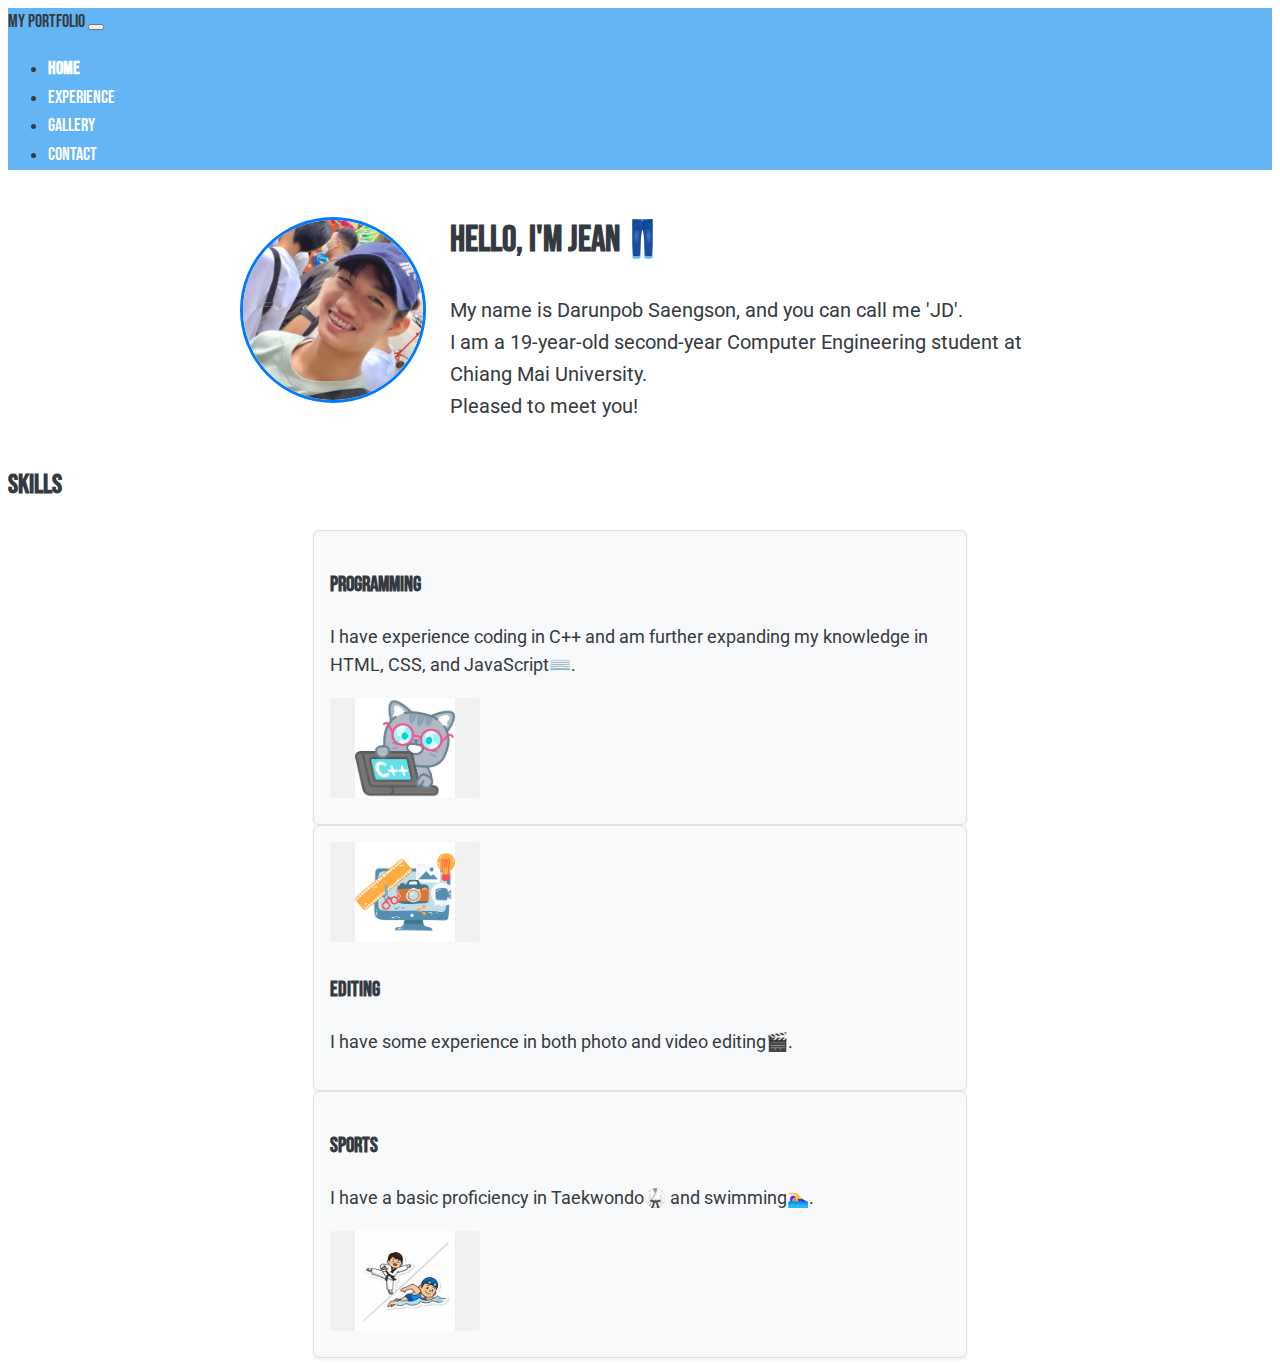
<file: index.html>
<!DOCTYPE html>
<html lang="en">
  <head>
    <link rel="preconnect" href="https://fonts.googleapis.com" />
    <link rel="preconnect" href="https://fonts.gstatic.com" crossorigin />
    <link
      href="https://fonts.googleapis.com/css2?family=Bebas+Neue&family=Roboto:wght@400;700&display=swap"
      rel="stylesheet"
    />
    <link rel="stylesheet" href="style.css" />
    <link
      href="https://cdn.jsdelivr.net/npm/bootstrap@5.3.7/dist/css/bootstrap.min.css"
      rel="stylesheet"
      integrity="sha384-LN+7fdVzj6u52u30Kp6M/trliBMCMKTyK833zpbD+pXdCLuTusPj697FH4R/5mcr"
      crossorigin="anonymous"
    />
    <link
      rel="stylesheet"
      href="https://cdnjs.cloudflare.com/ajax/libs/font-awesome/6.5.2/css/all.min.css"
      integrity="sha512-SnH5WK+bZxgPHs44uWIX+LLJAJ9/2PkPKZ5QiAj6Ta86w+fsb2TkcmfRyVX3pBnMFcV7oQPJkl9QevSCWr3W6A=="
      crossorigin="anonymous"
      referrerpolicy="no-referrer"
    />
    <script
      src="https://cdn.jsdelivr.net/npm/bootstrap@5.3.7/dist/js/bootstrap.bundle.min.js"
      integrity="sha384-ndDqU0Gzau9qJ1lfW4pNLlhNTkCfHzAVBReH9diLvGRem5+R9g2FzA8ZGN954O5Q"
      crossorigin="anonymous"
    ></script>
    <meta charset="UTF-8" />
    <meta name="viewport" content="width=device-width, initial-scale=1.0" />
    <title>Home - My Portfolio</title>
  </head>
  <body class="bebas-neue-regular">
    <nav class="navbar navbar-expand-lg navbar-light">
      <div class="container-fluid">
        <span class="navbar-brand text-white fw-bold">My Portfolio</span>

        <button
          class="navbar-toggler"
          type="button"
          data-bs-toggle="collapse"
          data-bs-target="#navbarNav"
          aria-controls="navbarNav"
          aria-expanded="false"
          aria-label="Toggle navigation"
        >
          <span class="navbar-toggler-icon"></span>
        </button>

        <div
          class="collapse navbar-collapse justify-content-end"
          id="navbarNav"
        >
          <ul class="navbar-nav">
            <li class="nav-item">
              <a
                class="nav-link text-white active"
                aria-current="page"
                href="index.html"
                >Home</a
              >
            </li>
            <li class="nav-item">
              <a class="nav-link text-white" href="exp.html">Experience</a>
            </li>
            <li class="nav-item">
              <a class="nav-link text-white" href="gallery.html">Gallery</a>
            </li>
            <li class="nav-item">
              <a class="nav-link text-white" href="contact.html">Contact</a>
            </li>
          </ul>
        </div>
      </div>
    </nav>

    <div class="container my-5 home-profile-flex-section">
      <div class="profile-flex-container">
        <div>
          <img
            src="img/341180384_962267061627350_5404068213155031097_n.jpg"
            class="img-profile"
            alt="Profile Picture"
          />
        </div>

        <div class="text-center text-md-start">
          <h1 class="display-4 mb-3 bebas-neue-heading">Hello, I'm Jean👖</h1>
          <p class="lead text-muted roboto-text">
            My name is Darunpob Saengson, and you can call me 'JD'.
            <br />
            I am a 19-year-old second-year Computer Engineering student at
            Chiang Mai University.
            <br />
            Pleased to meet you!
          </p>
        </div>
      </div>
    </div>

    <div class="container my-5">
      <h2 class="text-center mb-5 bebas-neue-heading">Skills</h2>

      <div class="d-flex flex-column gap-4">
        <div class="card skill-card">
          <div
            class="d-flex flex-column flex-md-row align-items-center justify-content-between w-100"
          >
            <div class="order-md-1 order-2 text-center text-md-start pe-md-4">
              <h3 class="h4 card-title bebas-neue-heading">Programming</h3>
              <p class="card-text text-muted roboto-text">
                I have experience coding in C++ and am further expanding my
                knowledge in HTML, CSS, and JavaScript⌨️.
              </p>
            </div>
            <div class="order-md-2 order-1 mb-3 mb-md-0">
              <img
                src="img/coding.jpg"
                class="img-fluid rounded skill-img"
                alt="Programming code on screen"
              />
            </div>
          </div>
        </div>

        <div class="card skill-card">
          <div
            class="d-flex flex-column flex-md-row align-items-center justify-content-between w-100"
          >
            <div class="order-md-2 order-1 mb-3 mb-md-0 ps-md-4">
              <img
                src="img/editng.png"
                class="img-fluid rounded skill-img"
                alt="Photo and video editing logos"
              />
            </div>
            <div class="order-md-1 order-2 text-center text-md-start">
              <h3 class="h4 card-title bebas-neue-heading">Editing</h3>
              <p class="card-text text-muted roboto-text">
                I have some experience in both photo and video editing🎬.
              </p>
            </div>
          </div>
        </div>

        <div class="card skill-card">
          <div
            class="d-flex flex-column flex-md-row align-items-center justify-content-between w-100"
          >
            <div class="order-md-1 order-2 text-center text-md-start pe-md-4">
              <h3 class="h4 card-title bebas-neue-heading">Sports</h3>
              <p class="card-text text-muted roboto-text">
                I have a basic proficiency in Taekwondo🥋 and swimming🏊‍♀️.
              </p>
            </div>
            <div class="order-md-2 order-1 mb-3 mb-md-0">
              <img
                src="img/sports.png"
                class="img-fluid rounded skill-img"
                alt="Taekwondo and swimming"
              />
            </div>
          </div>
        </div>
      </div>
    </div>
  </body>
</html>
</file>
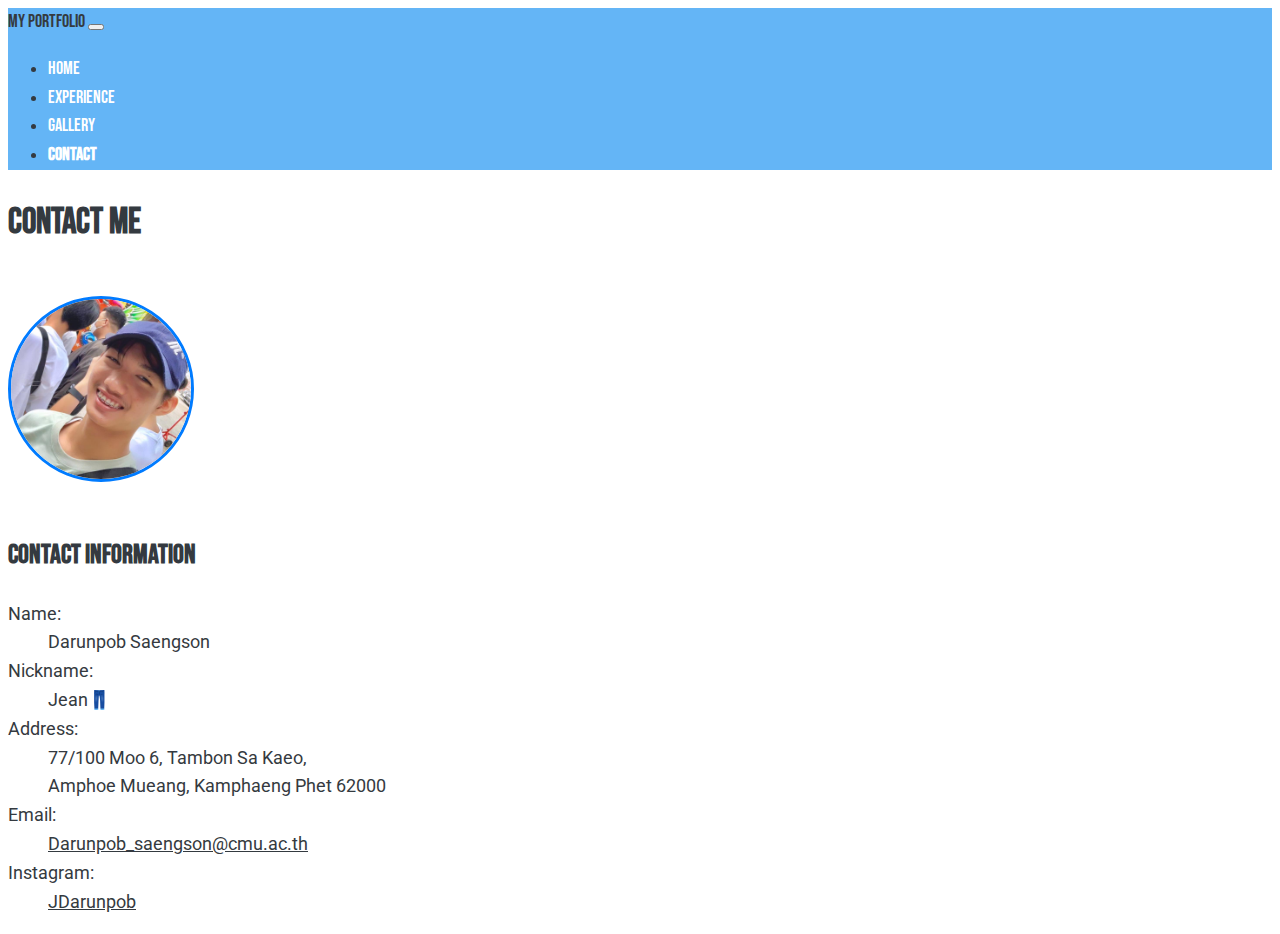
<file: contact.html>
<!DOCTYPE html>
<html lang="en">
  <head>
    <link rel="preconnect" href="https://fonts.googleapis.com" />
    <link rel="preconnect" href="https://fonts.gstatic.com" crossorigin />
    <link
      href="https://fonts.googleapis.com/css2?family=Bebas+Neue&family=Roboto:wght@400;700&display=swap"
      rel="stylesheet"
    />
    <link rel="stylesheet" href="style.css" />
    <link
      href="https://cdn.jsdelivr.net/npm/bootstrap@5.3.7/dist/css/bootstrap.min.css"
      rel="stylesheet"
      integrity="sha384-LN+7fdVzj6u52u30Kp6M/trliBMCMKTyK833zpbD+pXdCLuTusPj697FH4R/5mcr"
      crossorigin="anonymous"
    />
    <link
      rel="stylesheet"
      href="https://cdnjs.cloudflare.com/ajax/libs/font-awesome/6.5.2/css/all.min.css"
      integrity="sha512-SnH5WK+bZxgPHs44uWIX+LLJAJ9/2PkPKZ5QiAj6Ta86w+fsb2TkcmfRyVX3pBnMFcV7oQPJkl9QevSCWr3W6A=="
      crossorigin="anonymous"
      referrerpolicy="no-referrer"
    />
    <script
      src="https://cdn.jsdelivr.net/npm/bootstrap@5.3.7/dist/js/bootstrap.bundle.min.js"
      integrity="sha384-ndDqU0Gzau9qJ1lfW4pNLlhNTkCfHzAVBReH9diLvGRem5+R9g2FzA8ZGN954O5Q"
      crossorigin="anonymous"
    ></script>
    <meta charset="UTF-8" />
    <meta name="viewport" content="width=device-width, initial-scale=1.0" />
    <title>Contact - My Portfolio</title>
  </head>
  <body class="bebas-neue-regular">
    <nav class="navbar navbar-expand-lg navbar-light">
      <div class="container-fluid">
        <span class="navbar-brand text-white fw-bold">My Portfolio</span>

        <button
          class="navbar-toggler"
          type="button"
          data-bs-toggle="collapse"
          data-bs-target="#navbarNav"
          aria-controls="navbarNav"
          aria-expanded="false"
          aria-label="Toggle navigation"
        >
          <span class="navbar-toggler-icon"></span>
        </button>

        <div
          class="collapse navbar-collapse justify-content-end"
          id="navbarNav"
        >
          <ul class="navbar-nav">
            <li class="nav-item">
              <a class="nav-link text-white" href="index.html">Home</a>
            </li>
            <li class="nav-item">
              <a class="nav-link text-white" href="exp.html">Experience</a>
            </li>
            <li class="nav-item">
              <a class="nav-link text-white" href="gallery.html">Gallery</a>
            </li>
            <li class="nav-item">
              <a
                class="nav-link text-white active"
                aria-current="page"
                href="contact.html"
                >Contact</a
              >
            </li>
          </ul>
        </div>
      </div>
    </nav>

    <div class="container my-5 text-center">
      <h1 class="display-4 mb-4 bebas-neue-heading">Contact Me</h1>

      <div
        class="row justify-content-center align-items-center my-5 contact-info-section"
      >
        <div class="col-12 col-md-4 text-center mb-4 mb-md-0">
          <img
            src="img/341180384_962267061627350_5404068213155031097_n.jpg"
            class="img-fluid rounded-circle img-profile"
            alt="Profile Picture"
          />
        </div>

        <div class="col-12 col-md-6 text-md-start">
          <h2 class="h4 mb-3 bebas-neue-heading">Contact Information</h2>
          <dl class="row mb-0 roboto-text">
            <dt class="col-sm-3 col-4 text-md-start">Name:</dt>
            <dd class="col-sm-9 col-8 text-muted">Darunpob Saengson</dd>

            <dt class="col-sm-3 col-4 text-md-start">Nickname:</dt>
            <dd class="col-sm-9 col-8 text-muted">Jean👖</dd>

            <dt class="col-sm-3 col-4 text-md-start">Address:</dt>
            <dd class="col-sm-9 col-8 text-muted">
              77/100 Moo 6, Tambon Sa Kaeo,<br />Amphoe Mueang, Kamphaeng Phet
              62000
            </dd>

            <dt class="col-sm-3 col-4 text-md-start">Email:</dt>
            <dd class="col-sm-9 col-8">
              <a
                href="mailto:Darunpob_saengson@cmu.ac.th"
                class="text-decoration-none contact-link roboto-text"
              >
                <i class="fas fa-envelope me-2"></i> Darunpob_saengson@cmu.ac.th
              </a>
            </dd>

            <dt class="col-sm-3 col-4 text-md-start">Instagram:</dt>
            <dd class="col-sm-9 col-8">
              <a
                href="https://www.instagram.com/JDarunpob/"
                target="_blank"
                rel="noopener noreferrer"
                class="text-decoration-none contact-link roboto-text"
              >
                <i class="fab fa-instagram me-2"></i> JDarunpob
              </a>
            </dd>
          </dl>
        </div>
      </div>
    </div>
  </body>
</html>
</file>
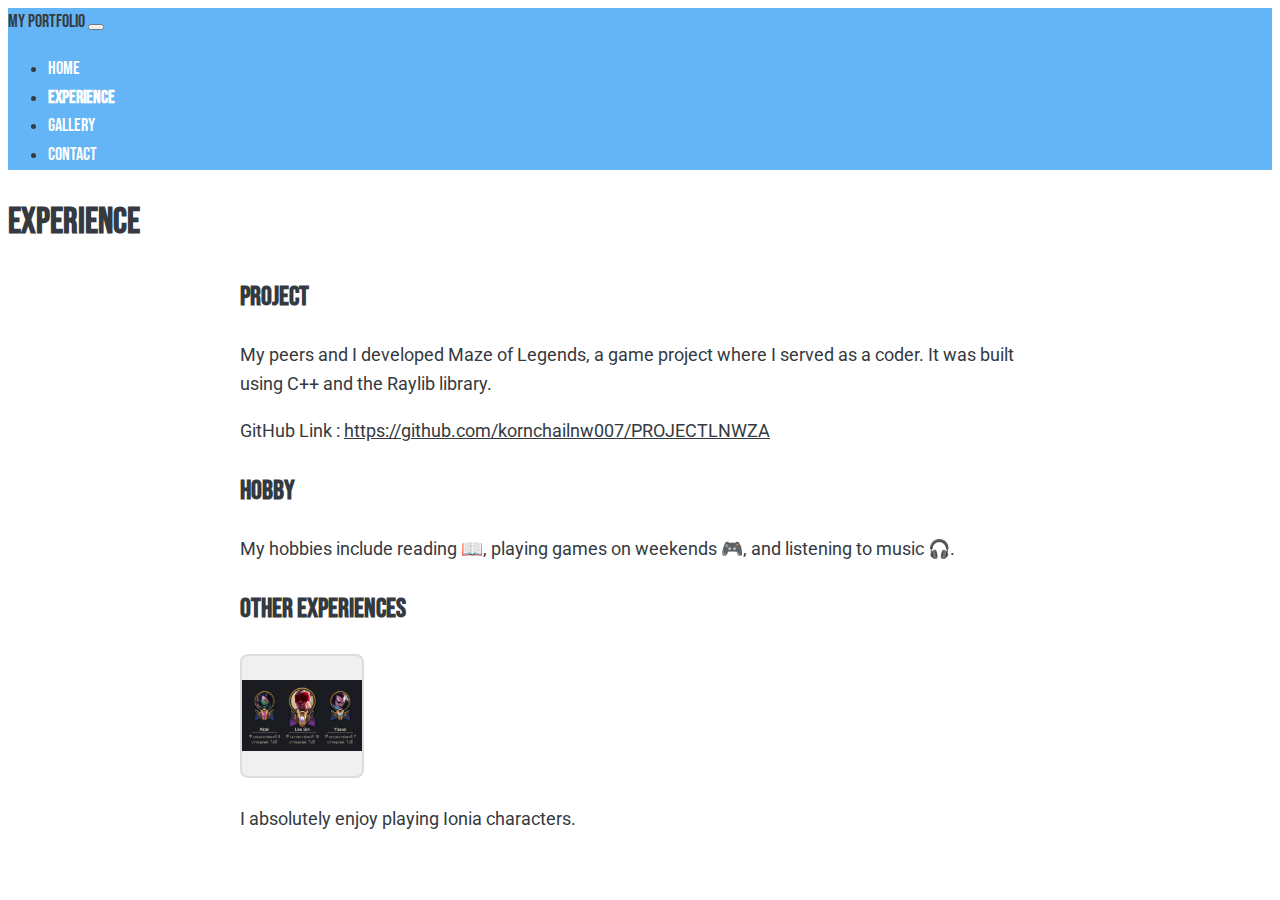
<file: exp.html>
<!DOCTYPE html>
<html lang="en">
  <head>
    <link rel="preconnect" href="https://fonts.googleapis.com" />
    <link rel="preconnect" href="https://fonts.gstatic.com" crossorigin />
    <link
      href="https://fonts.googleapis.com/css2?family=Bebas+Neue&family=Roboto:wght@400;700&display=swap"
      rel="stylesheet"
    />
    <link rel="stylesheet" href="style.css" />
    <link
      href="https://cdn.jsdelivr.net/npm/bootstrap@5.3.7/dist/css/bootstrap.min.css"
      rel="stylesheet"
      integrity="sha384-LN+7fdVzj6u52u30Kp6M/trliBMCMKTyK833zpbD+pXdCLuTusPj697FH4R/5mcr"
      crossorigin="anonymous"
    />
    <link
      rel="stylesheet"
      href="https://cdnjs.cloudflare.com/ajax/libs/font-awesome/6.5.2/css/all.min.css"
      integrity="sha512-SnH5WK+bZxgPHs44uWIX+LLJAJ9/2PkPKZ5QiAj6Ta86w+fsb2TkcmfRyVX3pBnMFcV7oQPJkl9QevSCWr3W6A=="
      crossorigin="anonymous"
      referrerpolicy="no-referrer"
    />
    <script
      src="https://cdn.jsdelivr.net/npm/bootstrap@5.3.7/dist/js/bootstrap.bundle.min.js"
      integrity="sha384-ndDqU0Gzau9qJ1lfW4pNLlhNTkCfHzAVBReH9diLvGRem5+R9g2FzA8ZGN954O5Q"
      crossorigin="anonymous"
    ></script>
    <meta charset="UTF-8" />
    <meta name="viewport" content="width=device-width, initial-scale=1.0" />
    <title>Experience - My Portfolio</title>
  </head>
  <body class="bebas-neue-regular">
    <nav class="navbar navbar-expand-lg navbar-light">
      <div class="container-fluid">
        <span class="navbar-brand text-white fw-bold">My Portfolio</span>

        <button
          class="navbar-toggler"
          type="button"
          data-bs-toggle="collapse"
          data-bs-target="#navbarNav"
          aria-controls="navbarNav"
          aria-expanded="false"
          aria-label="Toggle navigation"
        >
          <span class="navbar-toggler-icon"></span>
        </button>

        <div
          class="collapse navbar-collapse justify-content-end"
          id="navbarNav"
        >
          <ul class="navbar-nav">
            <li class="nav-item">
              <a class="nav-link text-white" href="index.html">Home</a>
            </li>
            <li class="nav-item">
              <a
                class="nav-link text-white active"
                aria-current="page"
                href="exp.html"
                >Experience</a
              >
            </li>
            <li class="nav-item">
              <a class="nav-link text-white" href="gallery.html">Gallery</a>
            </li>
            <li class="nav-item">
              <a class="nav-link text-white" href="contact.html">Contact</a>
            </li>
          </ul>
        </div>
      </div>
    </nav>

    <div class="container my-5">
      <h1 class="text-center mb-5 bebas-neue-heading">Experience</h1>

      <div class="card p-4 mb-4 experience-section">
        <h2 class="h4 bebas-neue-heading mb-3">Project</h2>
        <p class="text-muted mb-3 roboto-text">
          My peers and I developed Maze of Legends, a game project where I
          served as a coder. It was built using C++ and the Raylib library.
        </p>
        <p class="roboto-text">
          <span class="fw-bold">GitHub Link :</span>
          <a
            href="https://github.com/kornchailnw007/PROJECTLNWZA"
            target="_blank"
            class="contact-link"
            >https://github.com/kornchailnw007/PROJECTLNWZA</a
          >
        </p>
      </div>

      <div class="card p-4 mb-4 experience-section">
        <h2 class="h4 bebas-neue-heading mb-3">Hobby</h2>
        <p class="text-muted roboto-text">
          My hobbies include reading 📖, playing games on weekends 🎮, and
          listening to music 🎧.
        </p>
      </div>

      <div class="card p-4 experience-section">
        <h2 class="h4 bebas-neue-heading mb-3">Other Experiences</h2>
        <div class="text-center">
          <img
            src="img/Screenshot 2025-06-27 141916.png"
            alt="Ionia characters"
            class="img-fluid mb-3 champion-img"
          />
          <p class="lead mb-4 roboto-text">
            I absolutely enjoy playing Ionia characters.
          </p>
        </div>
      </div>
    </div>
  </body>
</html>
</file>
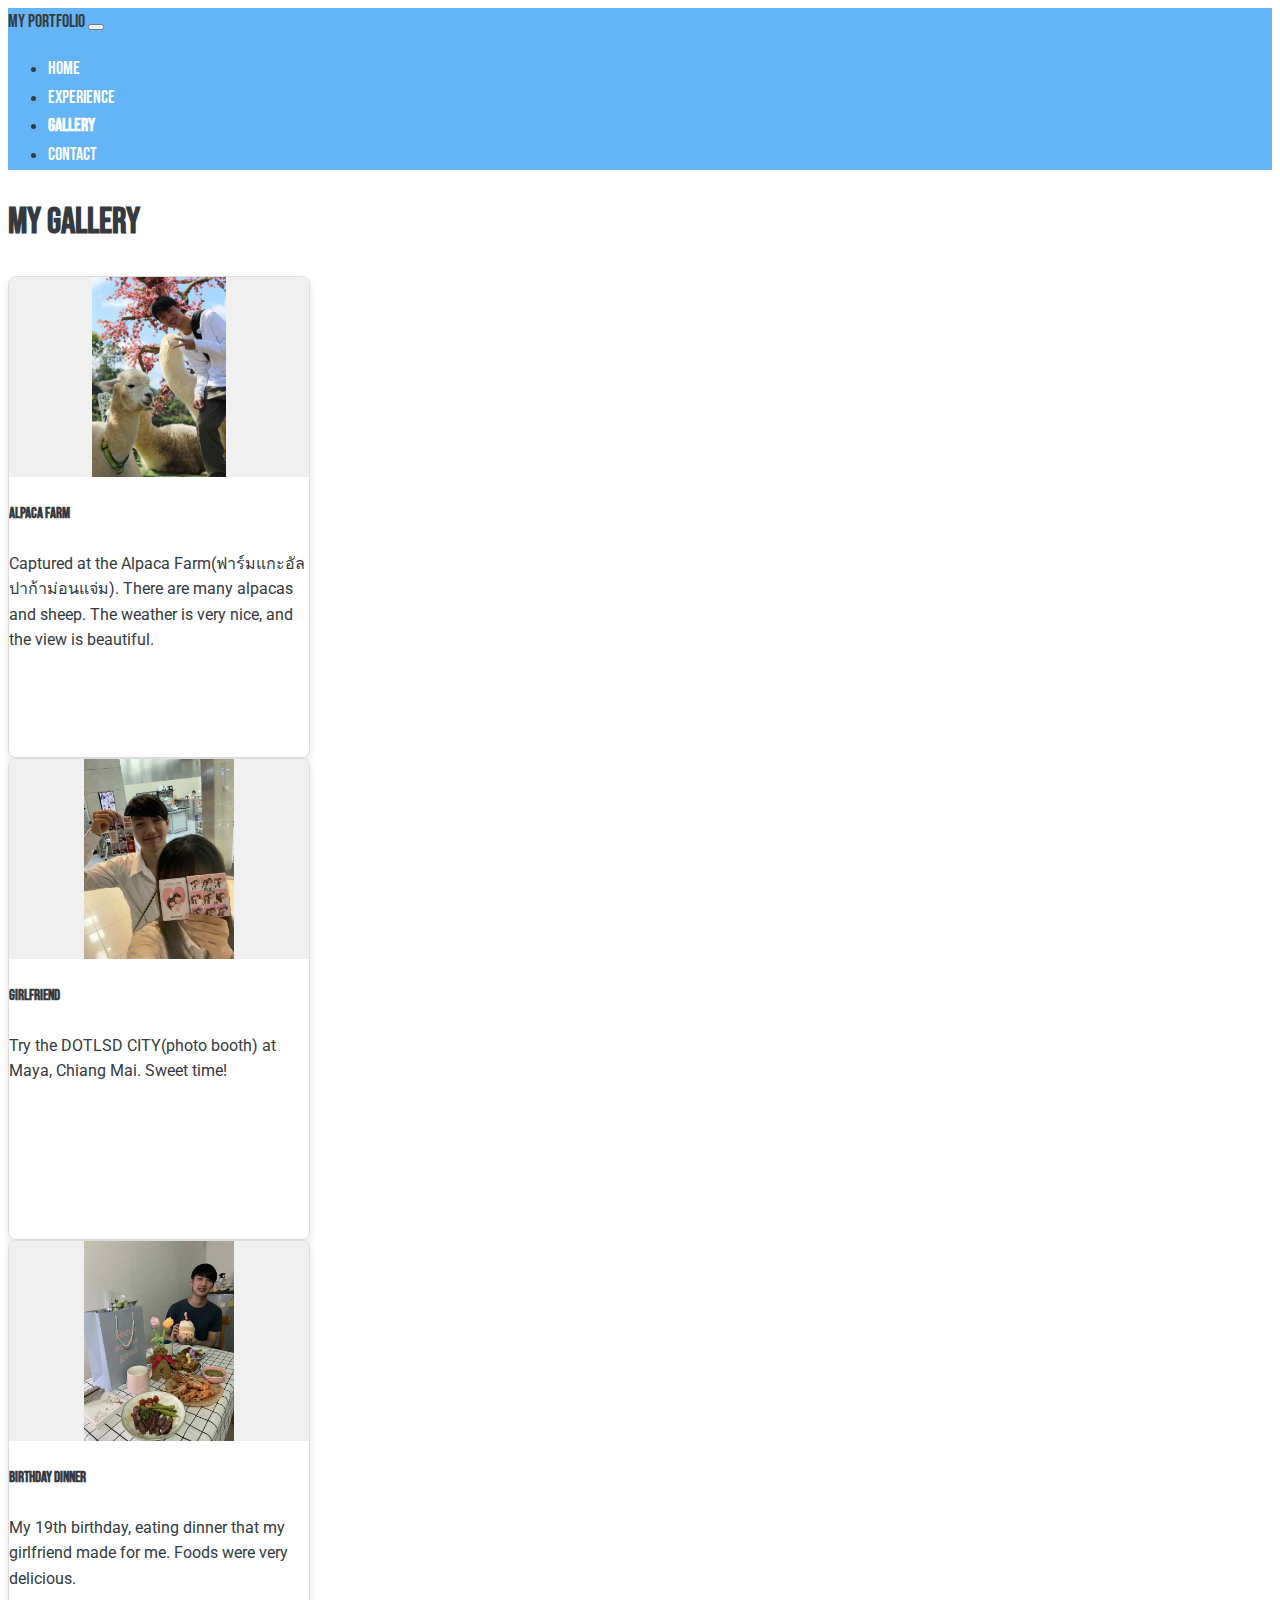
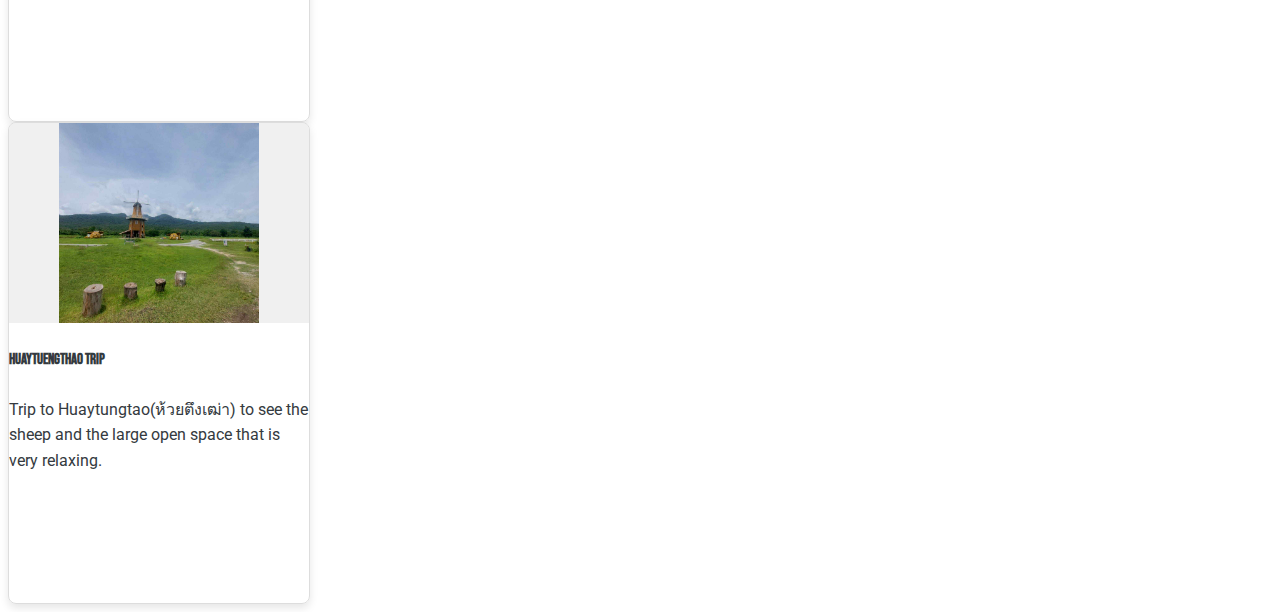
<file: gallery.html>
<!DOCTYPE html>
<html lang="en">
  <head>
    <link rel="preconnect" href="https://fonts.googleapis.com" />
    <link rel="preconnect" href="https://fonts.gstatic.com" crossorigin />
    <link
      href="https://fonts.googleapis.com/css2?family=Bebas+Neue&family=Roboto:wght@400;700&display=swap"
      rel="stylesheet"
    />
    <link rel="stylesheet" href="style.css" />
    <link
      href="https://cdn.jsdelivr.net/npm/bootstrap@5.3.7/dist/css/bootstrap.min.css"
      rel="stylesheet"
      integrity="sha384-LN+7fdVzj6u52u30Kp6M/trliBMCMKTyK833zpbD+pXdCLuTusPj697FH4R/5mcr"
      crossorigin="anonymous"
    />
    <link
      rel="stylesheet"
      href="https://cdnjs.cloudflare.com/ajax/libs/font-awesome/6.5.2/css/all.min.css"
      integrity="sha512-SnH5WK+bZxgPHs44uWIX+LLJAJ9/2PkPKZ5QiAj6Ta86w+fsb2TkcmfRyVX3pBnMFcV7oQPJkl9QevSCWr3W6A=="
      crossorigin="anonymous"
      referrerpolicy="no-referrer"
    />
    <script
      src="https://cdn.jsdelivr.net/npm/bootstrap@5.3.7/dist/js/bootstrap.bundle.min.js"
      integrity="sha384-ndDqU0Gzau9qJ1lfW4pNLlhNTkCfHzAVBReH9diLvGRem5+R9g2FzA8ZGN954O5Q"
      crossorigin="anonymous"
    ></script>
    <meta charset="UTF-8" />
    <meta name="viewport" content="width=device-width, initial-scale=1.0" />
    <title>Gallery - My Portfolio</title>
  </head>
  <body class="bebas-neue-regular">
    <nav class="navbar navbar-expand-lg navbar-light">
      <div class="container-fluid">
        <span class="navbar-brand text-white fw-bold">My Portfolio</span>

        <button
          class="navbar-toggler"
          type="button"
          data-bs-toggle="collapse"
          data-bs-target="#navbarNav"
          aria-controls="navbarNav"
          aria-expanded="false"
          aria-label="Toggle navigation"
        >
          <span class="navbar-toggler-icon"></span>
        </button>

        <div
          class="collapse navbar-collapse justify-content-end"
          id="navbarNav"
        >
          <ul class="navbar-nav">
            <li class="nav-item">
              <a class="nav-link text-white" href="index.html">Home</a>
            </li>
            <li class="nav-item">
              <a class="nav-link text-white" href="exp.html">Experience</a>
            </li>
            <li class="nav-item">
              <a
                class="nav-link text-white active"
                aria-current="page"
                href="gallery.html"
                >Gallery</a
              >
            </li>
            <li class="nav-item">
              <a class="nav-link text-white" href="contact.html">Contact</a>
            </li>
          </ul>
        </div>
      </div>
    </nav>

    <div class="container my-5">
      <h1 class="text-center mb-5 bebas-neue-heading">My Gallery</h1>

      <div class="d-flex flex-wrap justify-content-center gap-4 gallery-grid">
        <div class="card gallery-card">
          <img
            src="img/alphaka.jpg"
            class="card-img-top"
            alt="Alpaca Farm View"
          />
          <div class="card-body">
            <h5 class="card-title bebas-neue-heading">Alpaca Farm</h5>
            <p class="card-text text-muted roboto-text">
              Captured at the Alpaca Farm(ฟาร์มแกะอัลปาก้าม่อนแจ่ม). There are
              many alpacas and sheep. The weather is very nice, and the view is
              beautiful.
            </p>
          </div>
        </div>

        <div class="card gallery-card">
          <img
            src="img/gf.jpg"
            class="card-img-top"
            alt="Photo Booth with Girlfriend"
          />
          <div class="card-body">
            <h5 class="card-title bebas-neue-heading">Girlfriend</h5>
            <p class="card-text text-muted roboto-text">
              Try the DOTLSD CITY(photo booth) at Maya, Chiang Mai. Sweet time!
            </p>
          </div>
        </div>

        <div class="card gallery-card">
          <img src="img/hbd19.jpg" class="card-img-top" alt="Birthday Dinner" />
          <div class="card-body">
            <h5 class="card-title bebas-neue-heading">Birthday Dinner</h5>
            <p class="card-text text-muted roboto-text">
              My 19th birthday, eating dinner that my girlfriend made for me.
              Foods were very delicious.
            </p>
          </div>
        </div>

        <div class="card gallery-card">
          <img
            src="img/sheep.jpg"
            class="card-img-top"
            alt="Huaytuengthao Sheep"
          />
          <div class="card-body">
            <h5 class="card-title bebas-neue-heading">Huaytuengthao Trip</h5>
            <p class="card-text text-muted roboto-text">
              Trip to Huaytungtao(ห้วยตึงเฒ่า) to see the sheep and the large
              open space that is very relaxing.
            </p>
          </div>
        </div>
      </div>
    </div>
  </body>
</html>
</file>
<file: style.css>
.navbar {
  background-color: #64b5f6;
  max-width: 100%;
  margin: 0 auto;
}

.navbar-nav .nav-link {
  text-decoration: none;
  color: rgb(255, 255, 255) !important;
}

.navbar-nav .nav-link:hover {
  color: #270c0c !important;
}

.navbar-nav .nav-link.active {
  color: #ffffff !important;
  font-weight: bold;
}

.textwlink {
  display: flex;
  justify-content: center;
  align-items: center;
  margin: 20px;
  text-align: center;
  font-weight: bold;
  padding: 20px;
  gap: 150px;
}

.img-profile {
  width: 180px;
  height: 180px;
  object-fit: cover;
  margin: 20px auto;
  border: 3px solid #007bff;
  border-radius: 50%;
}

.bebas-neue-regular {
  font-weight: 400;
  font-style: normal;
  font-size: large;
}

.bebas-neue-heading {
  font-family: "Bebas Neue", sans-serif;
  font-weight: 700;
}

.contact-link {
  color: #343a40;
  transition: color 0.3s ease;
}

.contact-link:hover {
  color: #007bff;
}

body {
  font-family: "Bebas Neue", sans-serif;
  line-height: 1.6;
  color: #343a40;

}

.roboto-text {
  font-family: "Roboto", sans-serif;
  font-weight: 400;
}

.home-profile-flex-section {
  max-width: 800px;
  margin-left: auto;
  margin-right: auto;
}

.home-profile-flex-section .lead {
  font-family: "Roboto", sans-serif;
  font-size: 1.25rem;
}

.profile-flex-container {
  display: flex;
  flex-direction: column;
  justify-content: center;
  align-items: center;
  gap: 1.5rem;
}

@media (min-width: 768px) {
  .profile-flex-container {
    flex-direction: row;
  }
}

.gallery-grid {
  max-width: 1300px;
  margin: 0 auto;
}

.gallery-card {
  width: 100%;
  max-width: 300px;
  border: 1px solid #ddd;
  border-radius: 8px;
  overflow: hidden;
  box-shadow: 0 4px 8px rgba(0, 0, 0, 0.1);
  transition: transform 0.2s ease-in-out;
  min-height: 480px;
  display: flex;
  flex-direction: column;
}

.gallery-card:hover {
  transform: translateY(-5px);
}

.gallery-card .card-img-top {
  height: 200px;
  object-fit: contain;
  background-color: #f0f0f0;
}

.gallery-card .card-body {
  flex-grow: 1;
}

.gallery-card .card-title {
  font-family: "Bebas Neue", sans-serif;
  font-weight: 700;
}

.gallery-card .card-text {
  font-family: "Roboto", sans-serif;
  font-size: 1rem;
}

.skill-card {
  max-width: 620px;
  margin: 0 auto;
  border: 1px solid #e0e0e0;
  border-radius: 6px;
  box-shadow: 0 2px 4px rgba(0, 0, 0, 0.05);
  background-color: #f8f9fa;
  min-height: 200px;
  display: flex;
  flex-direction: row;
  align-items: center;
  padding: 1rem;
}

.skill-img {
  width: 150px;
  height: 100px;
  object-fit: contain;
  border-radius: 4px;
  background-color: #f0f0f0;
  flex-shrink: 0;
  margin-right: 1.5rem;
}

.experience-section {
  max-width: 800px;
  margin: 0 auto 1.5rem auto;
}

.experience-section .lead {
  font-family: "Roboto", sans-serif;
  font-size: 1.1rem;
}

.champion-img {
  width: 120px;
  height: 120px;
  object-fit: contain;
  border-radius: 8px;
  border: 2px solid #ddd;
  background-color: #f0f0f0;
}

@media (max-width: 767.98px) {
  .container {
    padding-left: 1rem;
    padding-right: 1rem;
  }

  .skill-card {
    flex-direction: column;
    text-align: center;
    min-height: auto;
    max-width: 95%;
  }

  .skill-img {
    width: 100%;
    height: auto;
    max-height: 180px;
    margin-right: 0;
    margin-bottom: 1rem;
    object-fit: cover;
  }

  .skill-card .text-md-start {
    text-align: center !important;
  }
  .skill-card .pe-md-4,
  .skill-card .ps-md-4 {
    padding-right: 0 !important;
    padding-left: 0 !important;
  }

  .gallery-card {
    max-width: 95%;
    margin-left: auto;
    margin-right: auto;
    min-height: auto;
  }

  .contact-info-section .col-12 {
    padding-left: 0.5rem;
    padding-right: 0.5rem;
  }

  .contact-info-section dl dt,
  .contact-info-section dl dd {
    text-align: center !important;
    padding-left: 0;
    padding-right: 0;
  }
}
</file>
